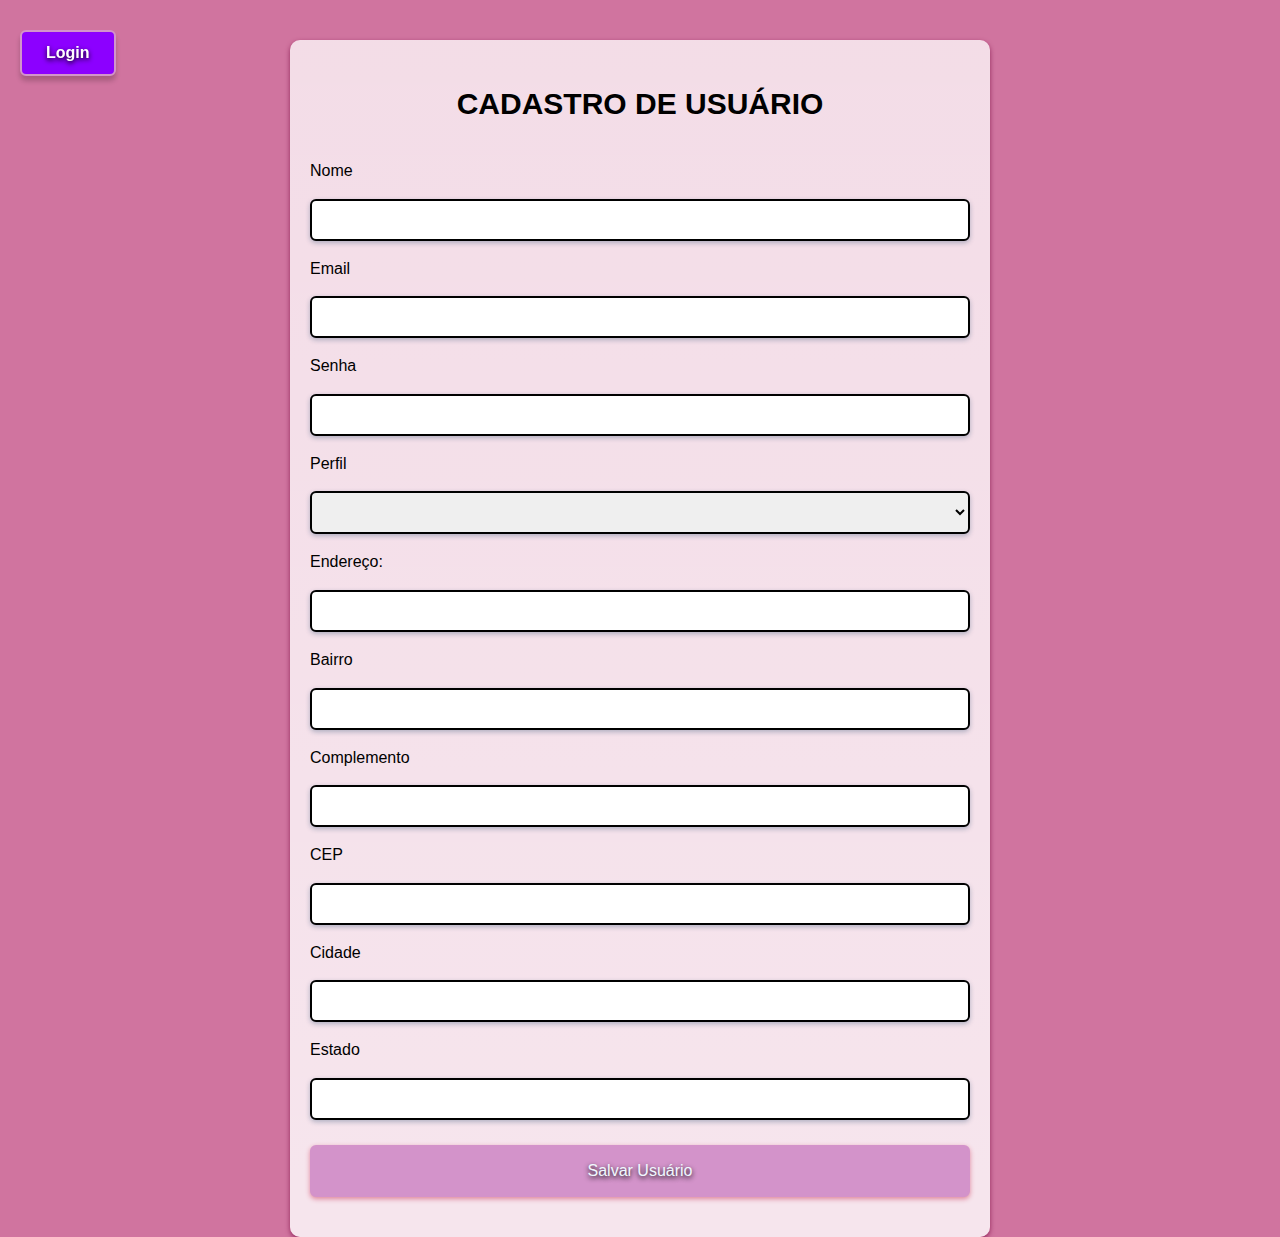
<file: CadastroLogin/CadastroUsuario HTML/index.html>
<!DOCTYPE html>
<html lang="en">
<head>
    <meta charset="UTF-8">
    <meta name="viewport" content="width=device-width, initial-scale=1.0">
    <title>Cadastro de Usuário</title>
    <link rel="stylesheet" href="CSS/main.css">
</head>
<body>  
   

    <a href="login.html">
        <button class="btn-pagina">Login</button>
     </a>

<div class="container">
     <h1>Cadastro de Usuário</h1>
     
    <form id="calcForm">
        Nome
        <input type="text" id="nome" name="nome" placeholder=" " required/>
        Email
        <input type="email" id="mail" name="mail" placeholder=" " required/>
        Senha
        <input type="password" id="senha" name="senha" placeholder=" " required/>
        Perfil
        <select id="perfil" name="perfil" required>
            <option value="" disabled selected> </option>
            <option value="USER">USER</option>
                <option value="ADMIN">ADMIN</option>
        </select>    
        Endereço:
         <input type="text" id="rua" name="rua" placeholder=" " required/>
        Bairro
         <input type="text" id="bairro" name="bairro" placeholder=" " required/>
        Complemento
         <input type="text" id="complemento" name="complemento" placeholder=" " required/>
        CEP
         <input type="text" id="cep" name="cep" placeholder=" " required/>
        Cidade
         <input type="text" id="cidade" name="cidade" placeholder=" " required/>
        Estado
         <input type="text" id="estado" name="estado" placeholder=" " required/>

         
         <button type="submit">Salvar Usuário</button>
           
         
         
    </div>
    
    <script src="Js/scripty.js"></script>

</body>
</html>
</file>
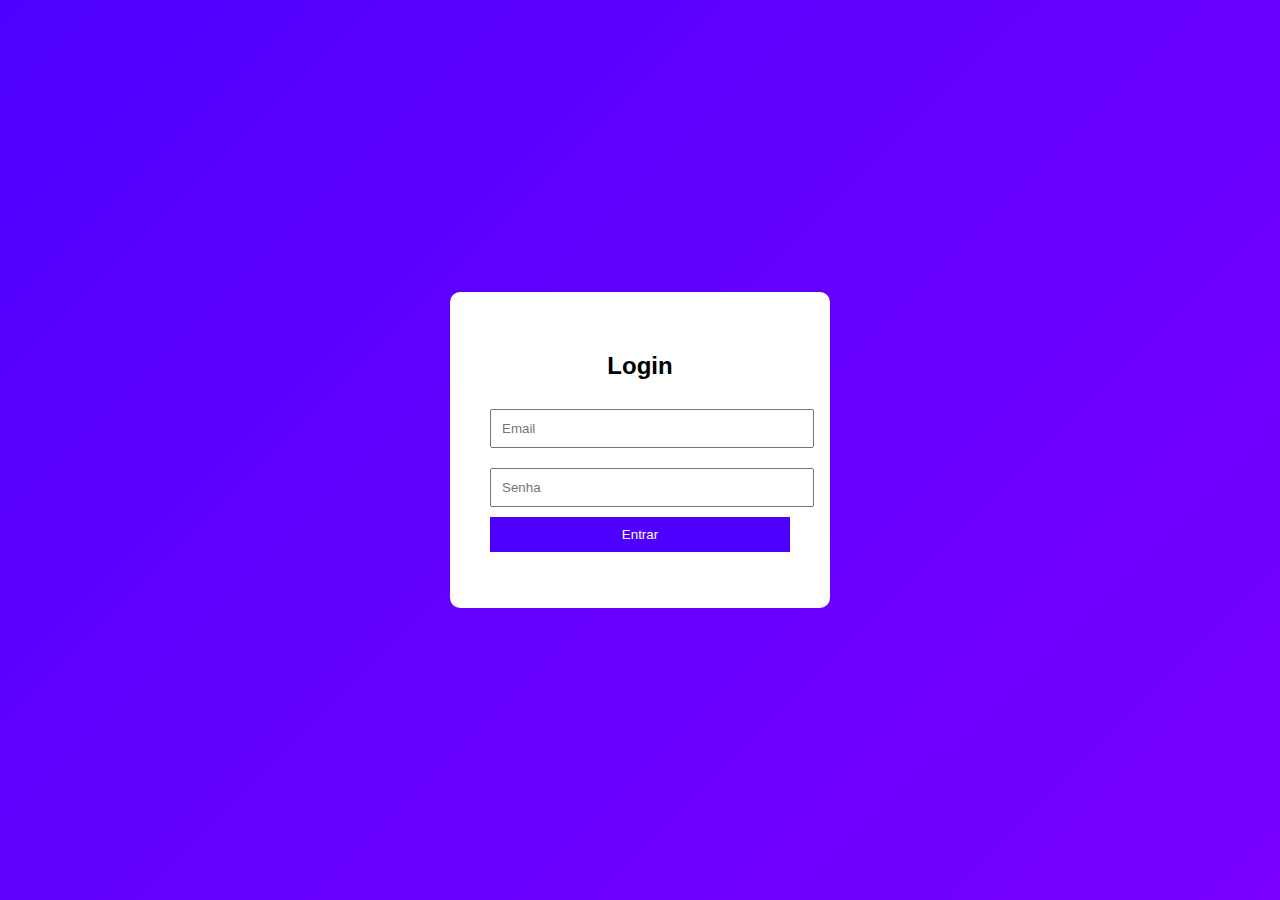
<file: tela de login/frontend/index.html>
<!DOCTYPE html>
<html>
<head>
    <meta charset="UTF-8">
    <title>Login</title>
    <link rel="stylesheet" href="style.css">
</head>
<body>

<div class="container">
    <div class="login-box">
        <h2>Login</h2>

        <input type="email" id="email" placeholder="Email">
        <input type="password" id="senha" placeholder="Senha">

        <button onclick="fazerLogin()">Entrar</button>

        <p id="mensagem"></p>
    </div>
</div>

<script src="script.js"></script>
</body>
</html>
</file>
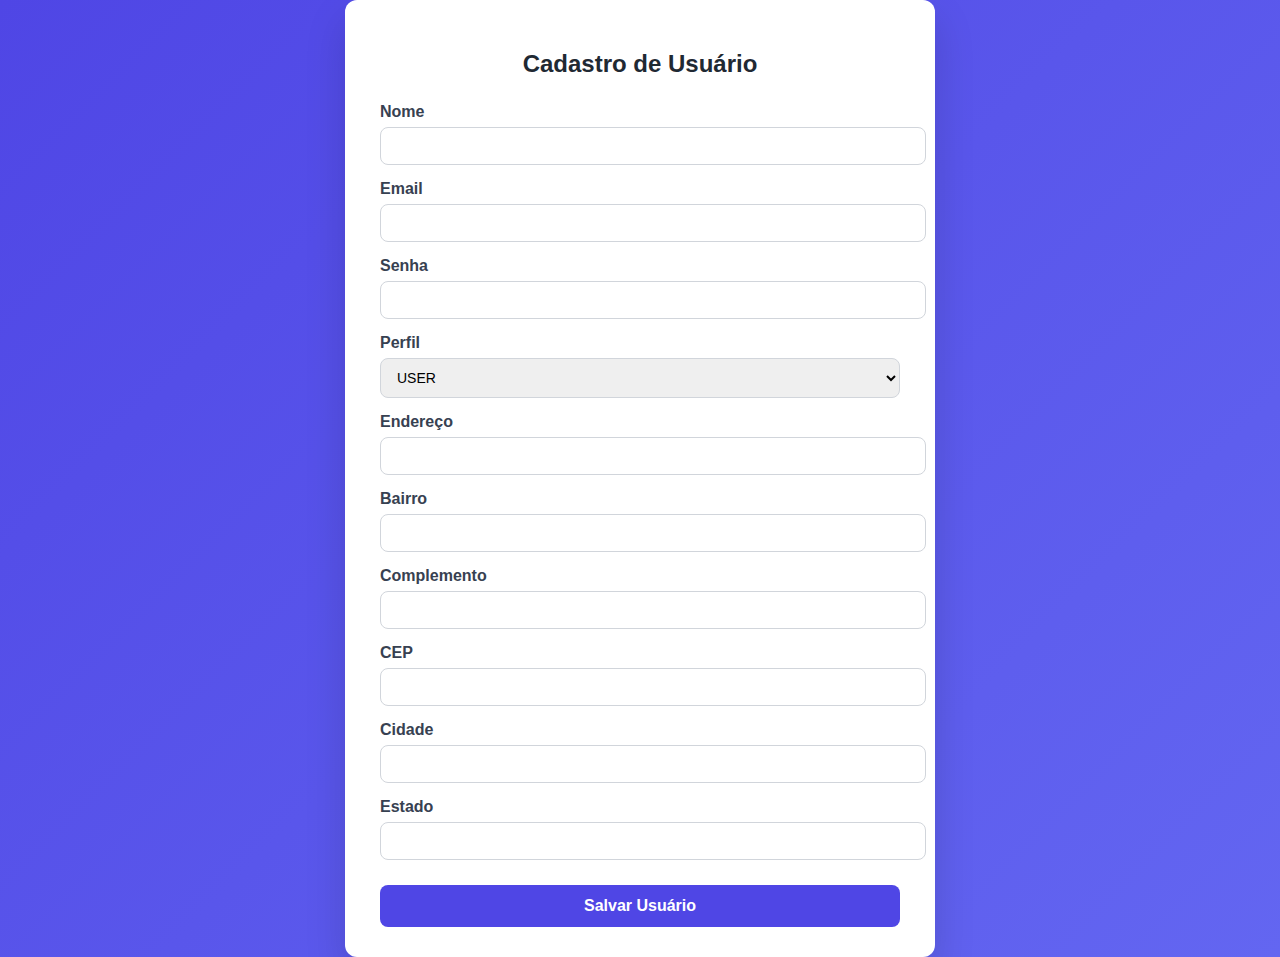
<file: CadastroUsuarios/frontend/usuarios/index.html>
<!DOCTYPE html>
<html lang="pt-BR">
<head>
    <meta charset="UTF-8" />
    <title>Cadastro de Usuário</title>
    <link rel="stylesheet" href="style.css">
    <meta name="viewport" content="width=device-width, initial-scale=1" />
</head>
<body>

<div class="container">
    <h2>Cadastro de Usuário</h2>

    <form id="usuarioForm">
        <div class="form-group">
            <label>Nome</label>
            <input type="text" id="nome" required />
        </div>

        <div class="form-group">
            <label>Email</label>
            <input type="email" id="email" required />
        </div>

        <div class="form-group">
            <label>Senha</label>
            <input type="password" id="senha" required />
        </div>

        <div class="form-group">
            <label>Perfil</label>
            <select id="perfil">
                <option value="USER">USER</option>
                <option value="ADMIN">ADMIN</option>
            </select>
        </div>

        <div class="form-group">
            <label>Endereço</label>
            <input type="text" id="endereco" />
        </div>

        <div class="form-group">
            <label>Bairro</label>
            <input type="text" id="bairro" />
        </div>

        <div class="form-group">
            <label>Complemento</label>
            <input type="text" id="complemento" />
        </div>

        <div class="form-group">
            <label>CEP</label>
            <input type="text" id="cep" />
        </div>

        <div class="form-group">
            <label>Cidade</label>
            <input type="text" id="cidade" />
        </div>

        <div class="form-group">
            <label>Estado</label>
            <input type="text" id="estado" />
        </div>

        <button type="submit">Salvar Usuário</button>
    </form>
</div>

<script src="script.js"></script>
</body>
</html>
</file>
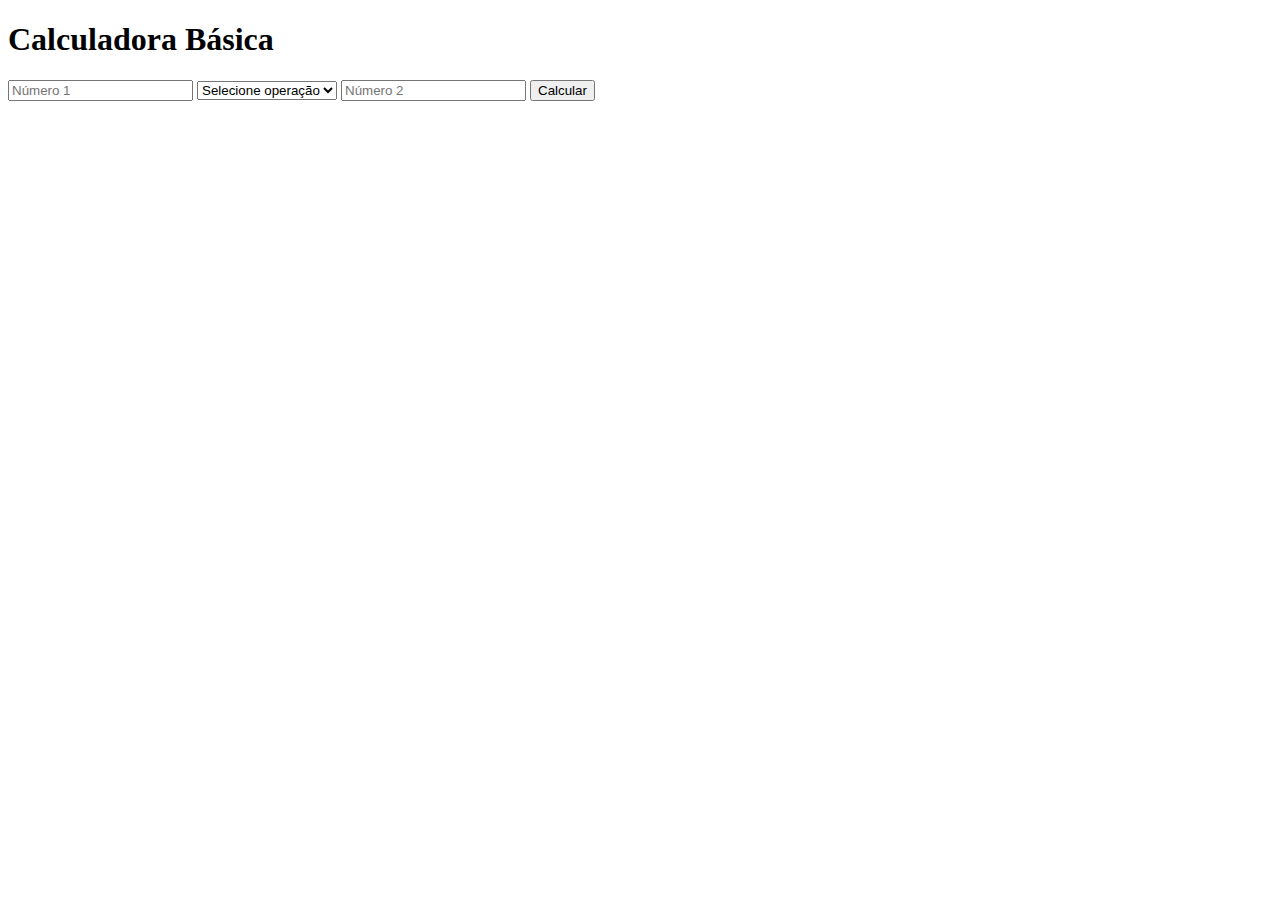
<file: calculadora.html>
<!DOCTYPE html>
<html lang="pt-br">
<head>
    <meta charset="UTF-8">
    <meta name="viewport" content="width=device-width, initial-scale=1.0">
    <title>Calculadora Básica</title>
</head>
<body>
        <h1>Calculadora Básica</h1>

        <form id="calcForm">
            <input type="numer" id="num1" name="num1" placeholder="Número 1" required/>
            <select id="operacao" name="operacao" required> 
            <option value="" disabled selected>Selecione operação</option>
            <option values="somar">Somar</option>
            <option values="subtrair">Subtrair</option>
            <option values="multiplicar">Multiplicar</option>
            <option values="dividir">Dividir</option>
            </select>
           <input type="numer" id="num2" name="num2" placeholder="Número 2" required/>
           <button type="submit">Calcular</button>
        </form> 
    <div id="erro"></div>
    <div id="resultado"></div>
</body>
</html>
</file>
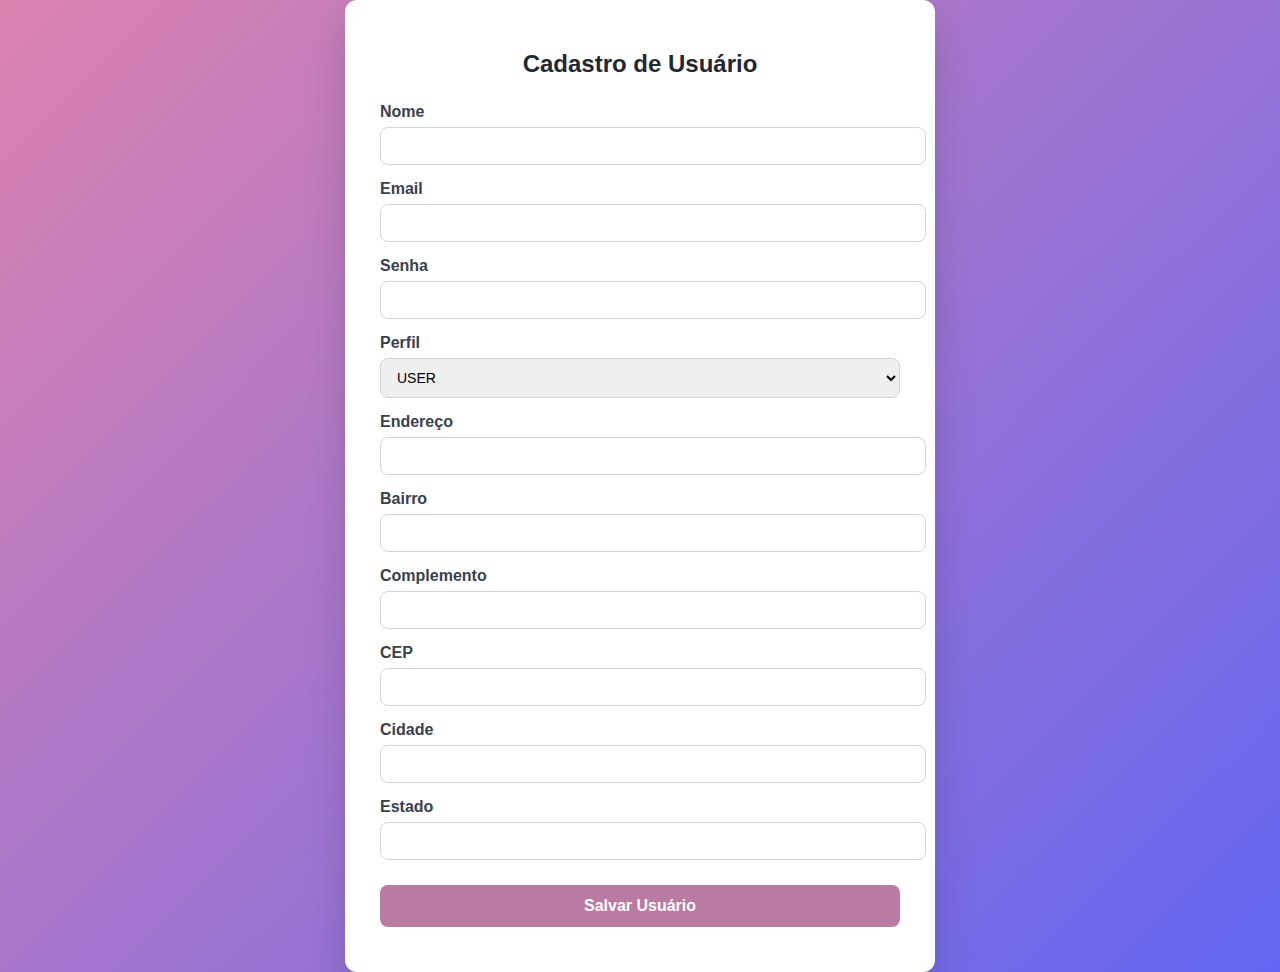
<file: CadastroUsuario HTML/cadastro.html>
<!DOCTYPE html>
<html lang="pt-BR">
<head>
    <meta charset="UTF-8">
    <title>Cadastro de Usuário</title>
    <meta name="viewport" content="width=device-width, initial-scale=1.0">

    <style>
        body {
            font-family: 'Segoe UI', Tahoma, sans-serif;
            background: linear-gradient(135deg, #db82af, #6366f1);
            min-height: 100vh;
            margin: 0;
            display: flex;
            align-items: center;
            justify-content: center;
        }

        .container {
            background: #fff;
            padding: 30px 35px;
            border-radius: 12px;
            width: 100%;
            max-width: 520px;
            box-shadow: 0 20px 40px rgba(0,0,0,0.15);
        }

        h2 {
            text-align: center;
            margin-bottom: 25px;
            color: #1f2933;
        }

        .form-group {
            margin-bottom: 15px;
        }

        label {
            display: block;
            font-weight: 600;
            margin-bottom: 6px;
            color: #374151;
        }

        input, select {
            width: 100%;
            padding: 10px 12px;
            border-radius: 8px;
            border: 1px solid #d1d5db;
            font-size: 14px;
        }

        input:focus, select:focus {
            outline: none;
            border-color: #d398c1;
            box-shadow: 0 0 0 2px rgb(207, 161, 188);
        }

        button {
            width: 100%;
            padding: 12px;
            background: #b97ba1;
            border: none;
            border-radius: 8px;
            color: white;
            font-size: 16px;
            font-weight: 600;
            cursor: pointer;
            margin-top: 10px;
        }

        button:hover {
            background: #dda0d3;
        }

        .mensagem {
            margin-top: 15px;
            text-align: center;
            font-weight: 600;
        }

        .sucesso { color: #16a34a; }
        .erro { color: #dc2626; }
    </style>
</head>
<body>

<div class="container">
    <h2 id="titulo">Cadastro de Usuário</h2>

    <form id="usuarioForm">
        <input type="hidden" id="id">

        <div class="form-group">
            <label>Nome</label>
            <input type="text" id="nome" required>
        </div>

        <div class="form-group">
            <label>Email</label>
            <input type="email" id="email" required>
        </div>

        <div class="form-group" id="grupoSenha">
            <label>Senha</label>
            <input type="password" id="senha">
        </div>

        <div class="form-group">
            <label>Perfil</label>
            <select id="perfil">
                <option value="USER">USER</option>
                <option value="ADMIN">ADMIN</option>
            </select>
        </div>

        <div class="form-group">
            <label>Endereço</label>
            <input type="text" id="endereco">
        </div>

        <div class="form-group">
            <label>Bairro</label>
            <input type="text" id="bairro">
        </div>

        <div class="form-group">
            <label>Complemento</label>
            <input type="text" id="complemento">
        </div>

        <div class="form-group">
            <label>CEP</label>
            <input type="text" id="cep">
        </div>

        <div class="form-group">
            <label>Cidade</label>
            <input type="text" id="cidade">
        </div>

        <div class="form-group">
            <label>Estado</label>
            <input type="text" id="estado">
        </div>

        <button type="submit" id="btnSalvar">Salvar Usuário</button>
    </form>

    <div id="mensagem" class="mensagem"></div>
</div>

<script>
const params = new URLSearchParams(window.location.search);
const idUsuario = params.get('id');

const form = document.getElementById('usuarioForm');
const btnSalvar = document.getElementById('btnSalvar');
const titulo = document.getElementById('titulo');
const mensagem = document.getElementById('mensagem');
const grupoSenha = document.getElementById('grupoSenha');

if (idUsuario) {
    titulo.innerText = 'Editar Usuário';
    btnSalvar.innerText = 'Atualizar Usuário';
    //grupoSenha.style.display = 'none';
    carregarUsuario(idUsuario);
} else {
    senha.required = true;
}

function carregarUsuario(id) {
    fetch(`http://localhost:8080/usuarios/${id}`)
        .then(res => {
            if (!res.ok) throw new Error();
            return res.json();
        })
        .then(u => {
            document.getElementById('id').value = u.id;
            nome.value = u.nome;
            email.value = u.email;
            perfil.value = u.perfil;
            endereco.value = u.endereco || '';
            bairro.value = u.bairro || '';
            complemento.value = u.complemento || '';
            cep.value = u.cep || '';
            cidade.value = u.cidade || '';
            estado.value = u.estado || '';
        })
        .catch(() => {
            mensagem.innerHTML =
                '<span class="erro">Erro ao carregar usuário para edição.</span>';
        });
}

form.addEventListener('submit', function (e) {
    e.preventDefault();

    const usuario = {
        id: idUsuario ? Number(idUsuario) : undefined,
        nome: nome.value,
        email: email.value,
        perfil: perfil.value,
        endereco: endereco.value,
        bairro: bairro.value,
        complemento: complemento.value,
        cep: cep.value,
        cidade: cidade.value,
        estado: estado.value
    };

    // só envia senha se estiver cadastrando
    //if (!idUsuario) {
        usuario.senha = senha.value;
    //}

    //Operador Ternário
    //const url = condicao ? valorSeVerdadeiro : valorSeFalso; 
    const url = idUsuario
        ? `http://localhost:8080/usuarios/${idUsuario}`
        : 'http://localhost:8080/usuarios';

    const method = idUsuario ? 'PUT' : 'POST';

    fetch(url, {
        method,
        headers: {
            'Content-Type': 'application/json'
        },
        body: JSON.stringify(usuario)
    })
    .then(res => {
        if (!res.ok) throw new Error();
        if (idUsuario) {
            window.location.href = 'usuarios.html';
        } else {
            window.location.href = 'usuarios.html';
        }
    })
    .catch(() => {
        mensagem.innerHTML =
            '<span class="erro">Erro ao salvar usuário.</span>';
    });
});
</script>

</body>
</html>
</file>
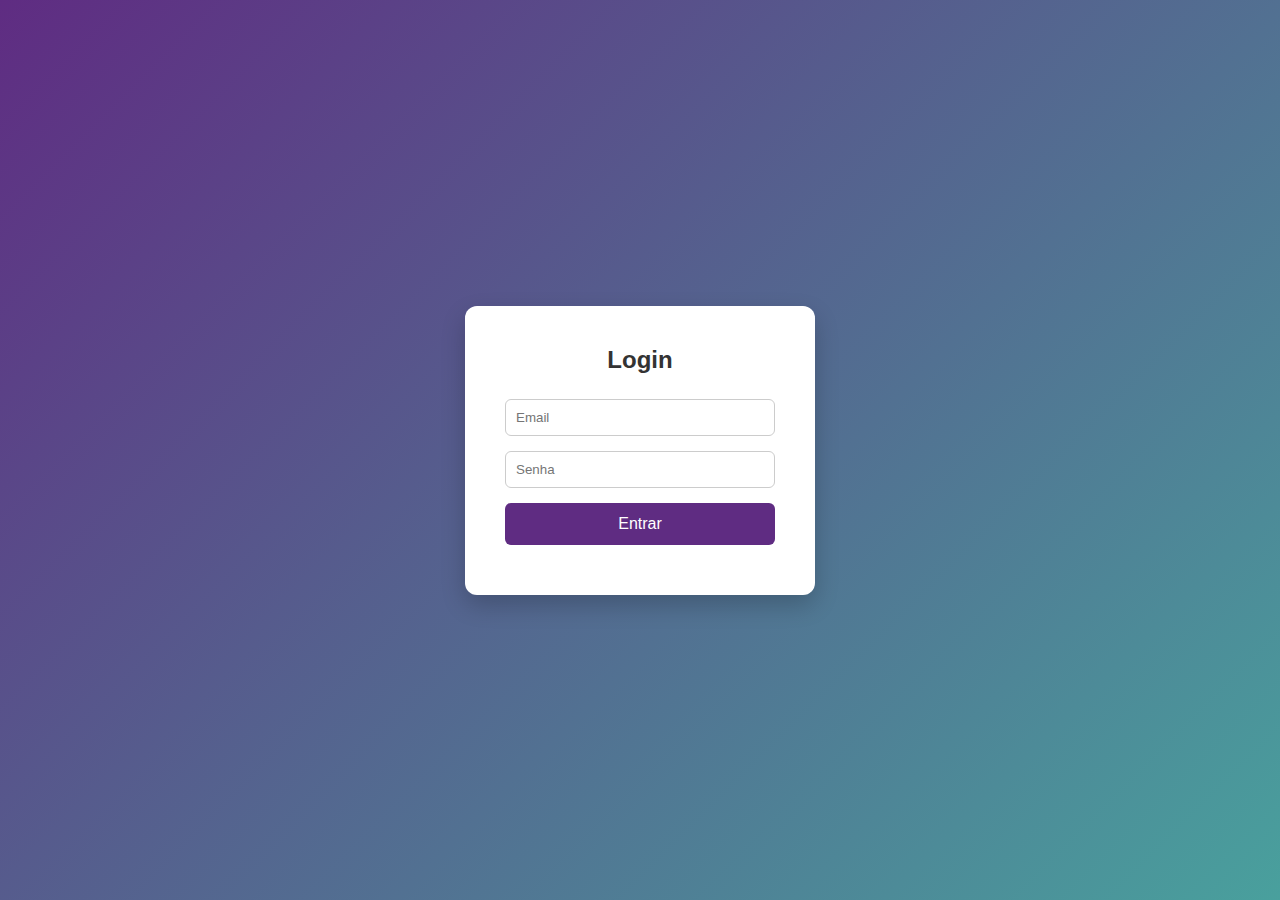
<file: CadastroUsuario HTML/login.html>
<!DOCTYPE html>
<html lang="pt-br">
<head>
<meta charset="UTF-8">
<meta name="viewport" content="width=device-width, initial-scale=1.0">
<title>Login</title>

<style>
    * {
        margin: 0;
        padding: 0;
        box-sizing: border-box;
        font-family: Arial, Helvetica, sans-serif;
    }

    body {
        height: 100vh;
        display: flex;
        justify-content: center;
        align-items: center;
        background: linear-gradient(135deg, #5f2c82, #49a09d);
    }

    .login-container {
        background: #ffffff;
        padding: 40px;
        border-radius: 12px;
        width: 350px;
        box-shadow: 0 10px 25px rgba(0, 0, 0, 0.2);
        text-align: center;
    }

    .login-container h2 {
        margin-bottom: 25px;
        color: #333;
    }

    .input-group {
        margin-bottom: 15px;
        text-align: left;
    }

    .input-group input {
        width: 100%;
        padding: 10px;
        border-radius: 6px;
        border: 1px solid #ccc;
        outline: none;
        transition: 0.3s;
    }

    .input-group input:focus {
        border-color: #5f2c82;
    }

    button {
        width: 100%;
        padding: 12px;
        border: none;
        border-radius: 6px;
        background: #5f2c82;
        color: white;
        font-size: 16px;
        cursor: pointer;
        transition: 0.3s;
    }

    button:hover {
        background: #4b2067;
    }

    .error {
        color: red;
        margin-top: 10px;
        font-size: 14px;
    }
</style>
</head>
<body>

<div class="login-container">
    <h2>Login</h2>

    <form id="loginForm">
        <div class="input-group">
            <input type="email" id="email" placeholder="Email" required>
        </div>

        <div class="input-group">
            <input type="password" id="senha" placeholder="Senha" required>
        </div>

        <button type="submit">Entrar</button>

        <div class="error" id="errorMsg"></div>
    </form>
</div>

<script>
document.getElementById("loginForm").addEventListener("submit", function(event) {
    event.preventDefault();

    const email = document.getElementById("email").value;
    const senha = document.getElementById("senha").value;
    const errorMsg = document.getElementById("errorMsg");

    errorMsg.textContent = "";

    fetch("http://localhost:8080/usuarios/login", {
        method: "POST",
        headers: {
            "Content-Type": "application/json"
        },
        body: JSON.stringify({
            email: email,
            senha: senha
        })
    })
    .then(response => {
        if (!response.ok) {
            throw new Error("Email ou senha inválidos");
        }
        return response.json();
    })
    .then(usuario => {
        // salva usuário no navegador
        localStorage.setItem("usuarioLogado", JSON.stringify(usuario));

        alert("Bem-vindo " + usuario.nome);

        // redireciona
        window.location.href = "usuarios.html";
    })
    .catch(error => {
        errorMsg.textContent = error.message;
    });
});
</script>

</body>
</html>
</file>
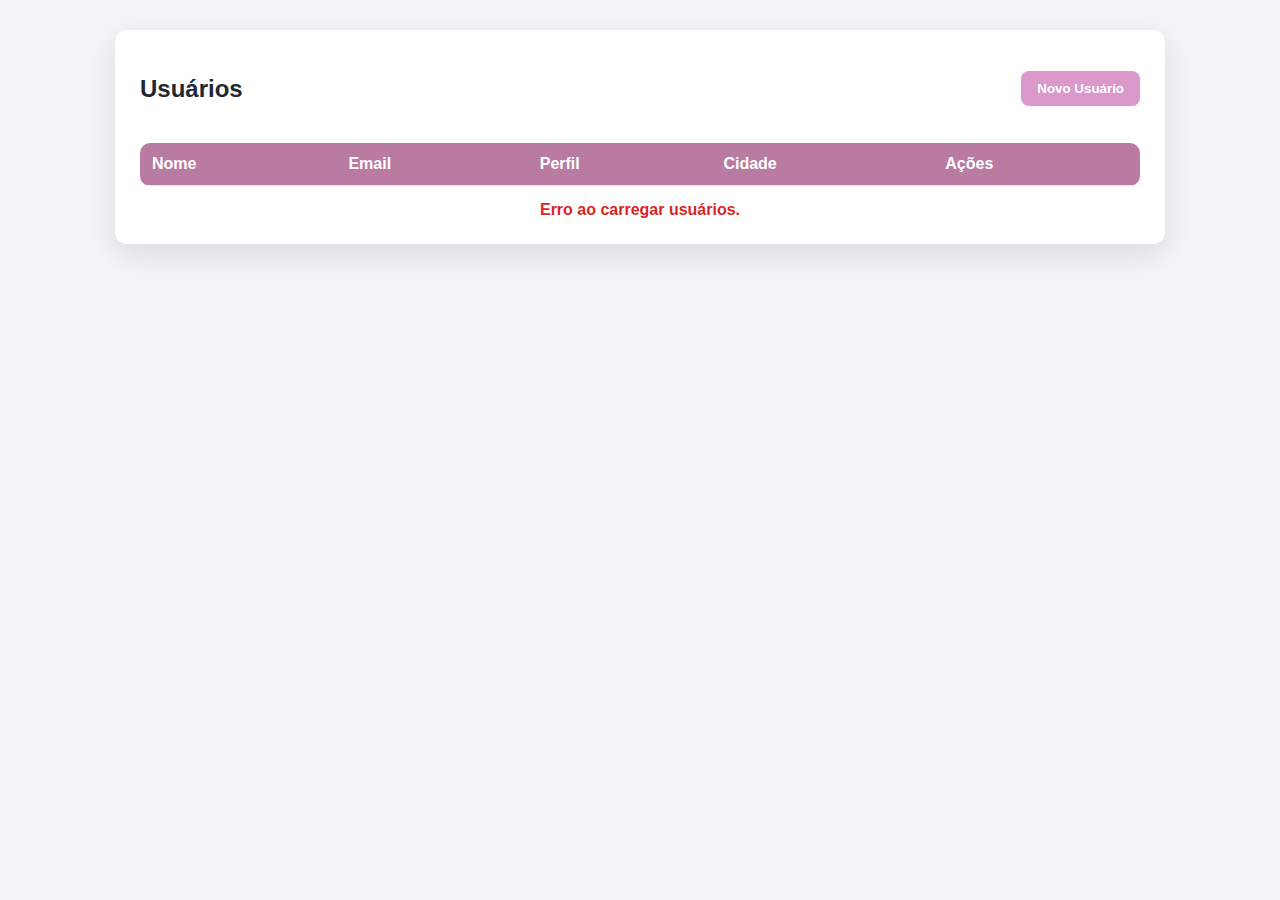
<file: CadastroUsuario HTML/usuarios.html>
<!DOCTYPE html>
<html lang="pt-BR">
<head>
    <meta charset="UTF-8">
    <title>Usuários</title>
    <meta name="viewport" content="width=device-width, initial-scale=1.0">

    <style>
        body {
            font-family: 'Segoe UI', Tahoma, sans-serif;
            background: #f3f4f6;
            margin: 0;
            padding: 30px;
        }

        .container {
            max-width: 1000px;
            margin: auto;
            background: white;
            padding: 25px;
            border-radius: 12px;
            box-shadow: 0 10px 30px rgba(0,0,0,0.1);
        }

        h2 {
            margin-bottom: 20px;
            color: #1f2933;
        }

        .topo {
            display: flex;
            justify-content: space-between;
            align-items: center;
            margin-bottom: 20px;
        }

        .novo {
            padding: 10px 16px;
            background: #da98cb;
            color: white;
            border: none;
            border-radius: 8px;
            font-weight: 600;
            cursor: pointer;
        }

        .novo:hover {
            background: #b97ba1;
        }

        table {
            width: 100%;
            border-collapse: collapse;
            border-radius: 10px;
            overflow: hidden;
        }

        th, td {
            padding: 12px;
            border-bottom: 1px solid #e5e7eb;
            text-align: left;
        }

        th {
            background: #b97ba1;
            color: white;
        }

        tr:hover {
            background: #f9fafb;
        }

        button {
            padding: 6px 10px;
            border: none;
            border-radius: 6px;
            cursor: pointer;
            font-weight: 600;
        }

        .editar {
            background: #f59e0b;
            color: white;
        }

        .deletar {
            background: #dc2626;
            color: white;
        }

        .mensagem {
            margin-top: 15px;
            font-weight: 600;
            text-align: center;
        }

        .erro { color: #dc2626; }
    </style>
</head>
<body>

<div class="container">
    <div class="topo">
        <h2>Usuários</h2>
        <button class="novo" onclick="novoUsuario()">Novo Usuário</button>
    </div>

    <table>
        <thead>
            <tr>
                <th>Nome</th>
                <th>Email</th>
                <th>Perfil</th>
                <th>Cidade</th>
                <th>Ações</th>
            </tr>
        </thead>
        <tbody id="tabelaUsuarios"></tbody>
    </table>

    <div id="mensagem" class="mensagem"></div>
</div>

<script>
const API = 'http://localhost:8080/usuarios';
const tabela = document.getElementById('tabelaUsuarios');
const mensagem = document.getElementById('mensagem');

// se usar JWT, descomenta:
// const token = localStorage.getItem('token');

function carregarUsuarios() {
    fetch(API /*,{
        headers: { 'Authorization': 'Bearer ' + token }
    }*/)
    .then(res => {
        if (!res.ok) throw new Error();
        return res.json();
    })
    .then(usuarios => {
        tabela.innerHTML = '';

        if (usuarios.length === 0) {
            tabela.innerHTML = `
                <tr>
                    <td colspan="5" style="text-align:center">Nenhum usuário cadastrado</td>
                </tr>`;
            return;
        }

        usuarios.forEach(u => {
            tabela.innerHTML += `
                <tr>
                    <td>${u.nome}</td>
                    <td>${u.email}</td>
                    <td>${u.perfil}</td>
                    <td>${u.cidade || ''}</td>
                    <td>
                        <button class="editar" onclick="editar(${u.id})">Editar</button>
                        <button class="deletar" onclick="deletar(${u.id})">Excluir</button>
                    </td>
                </tr>
            `;
        });
    })
    .catch(() => {
        mensagem.innerHTML = '<span class="erro">Erro ao carregar usuários.</span>';
    });
}

function novoUsuario() {
    window.location.href = 'cadastro.html';
}

function editar(id) {
    window.location.href = `cadastro.html?id=${id}`;
}

function deletar(id) {
    if (!confirm('Deseja realmente excluir este usuário?')) return;

    fetch(`${API}/${id}`, {
        method: 'DELETE'/*,
        headers: { 'Authorization': 'Bearer ' + token }*/
    })
    .then(res => {
        if (!res.ok) throw new Error();
        carregarUsuarios();
    })
    .catch(() => {
        mensagem.innerHTML = '<span class="erro">Erro ao excluir usuário.</span>';
    });
}

carregarUsuarios();
</script>

</body>
</html>
</file>
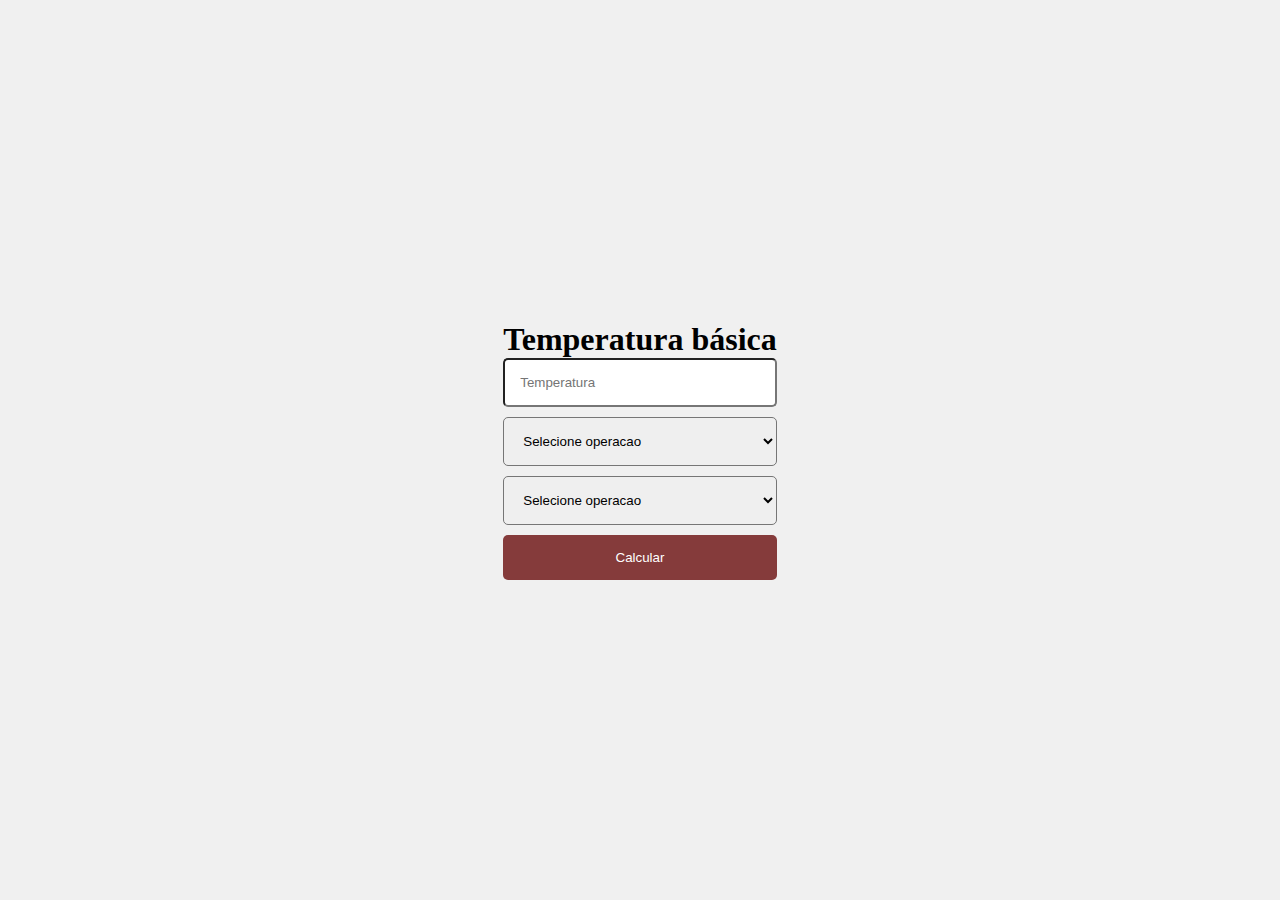
<file: Conversor Temperatura/temperatura.html>
<!DOCTYPE html>
<html lang="en">
<head>
    <link href="style.css" rel="stylesheet">
    <meta charset="UTF-8">
    <meta name="viewport" content="width=device-width, initial-scale=1.0">
    <title>Calculadora Básica</title>
    <link rel="stylesheet" href="style.css">
</head>
<body>
    <main>
    <h1>Temperatura básica</h1>

    <div class="Temperatura">

    <form id="calcForm">
       <div class="temperatura">
        <input type="temperatura" id="num1" name="num1" placeholder="Temperatura" required/>
        </div>
       <div class="botao">
        <select id="inicio" name="inicio" required>
            <option value="" disabled selected>Selecione operacao</option>
            <option value="Celsius">Celsius (ºC)</option>
            <option value="Kelvin">Kelvin (K)</option>
            <option value="Fahrenheit">Fahrenheit (ºF)</option>
        </select>
         </div>
       <div class="botao">
        <select id="fim" name="operacao" required>
            <option value="" disabled selected>Selecione operacao</option>
            <option value="Celsius1">Celsius (ºC)</option>
            <option value="Kelvin1">Kelvin (K)</option>
            <option value="Fahrenheit1">Fahrenheit (ºF)</option>
        </select>
        
        
        <script src ="script.js"></script>
        <button type="submit">Calcular</button>
    </form>
    <div id="erro"></div>
    <div id="resultado"></div>
    </div>

</body>
</html>
</file>
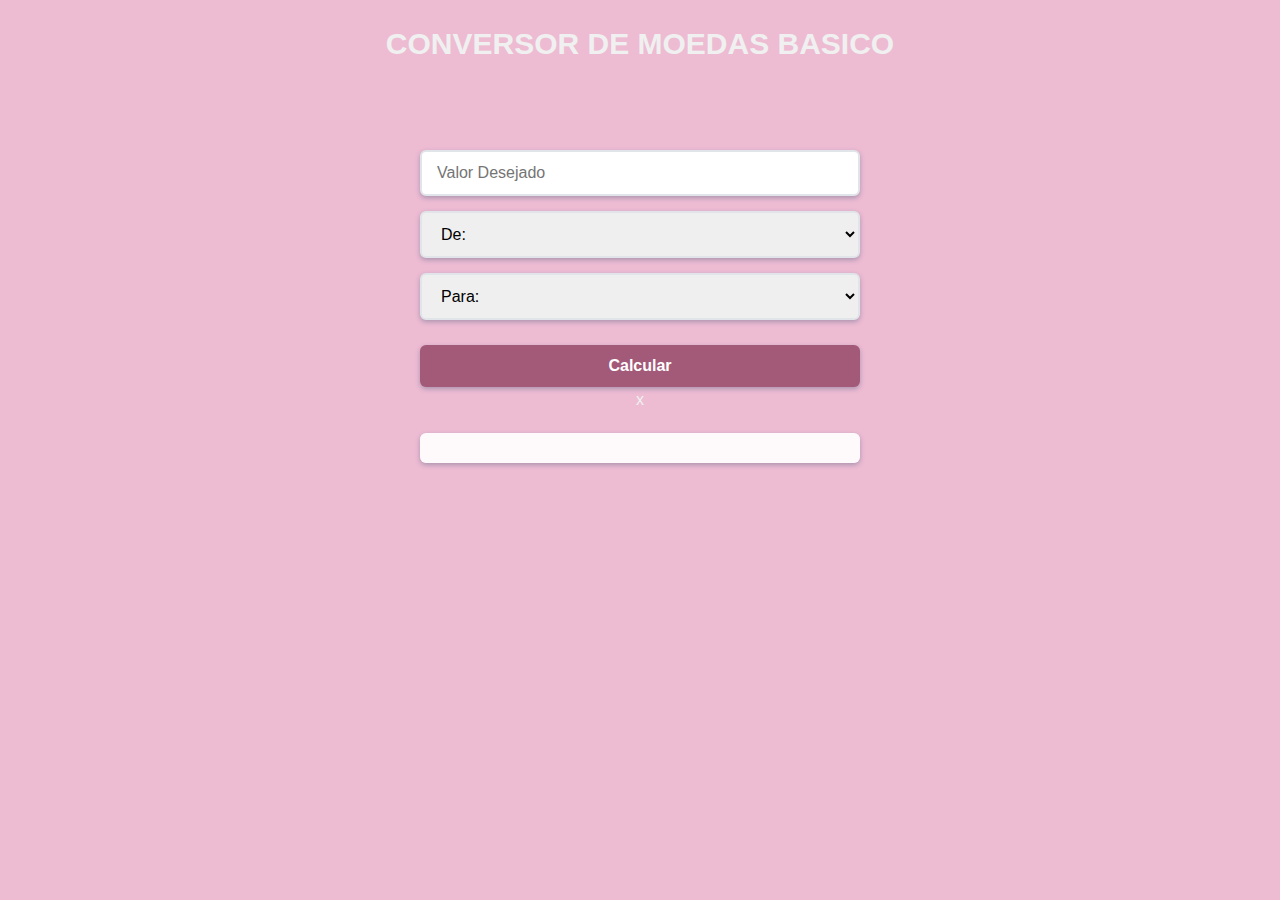
<file: Converter moeda/moeda.html>
<!DOCTYPE html>
<html lang="en">
<head>
    <meta charset="UTF-8">
    <meta name="viewport" content="width=device-width, initial-scale=1.0">
    <title>Conversor de Moedas Basico</title>
    <link rel="stylesheet" href="style.css">
</head>
<body>
    <h1>Conversor De Moedas Basico</h1>
    <div class="container">
        <form id="calcForm">
            <input type="number" id="num1" name="num1" placeholder="Valor Desejado" required>
            <select id="conversao" name="conversao" required>
                <option value="" disabled selected>De: </option>
                <option value="real">Real R$</option>
                <option value="dolar">Dólar US$</option>
                <option value="euro">Euro €</option>
            </select>
            <select id="convertor" name="convertor" required>
                <option value="" disabled selected>Para: </option>
                <option value="real1">Real R$</option>
                <option value="dolar1">Dólar US$</option>
                <option value="euro1">Euro €</option>
            </select>
            <button type="submit">Calcular</button>
        </form>
        <div id="erro">x</div>
        <div id="resultado"></div>
    </div>
    <script src="script.js"></script>
</body>
</html>
</file>
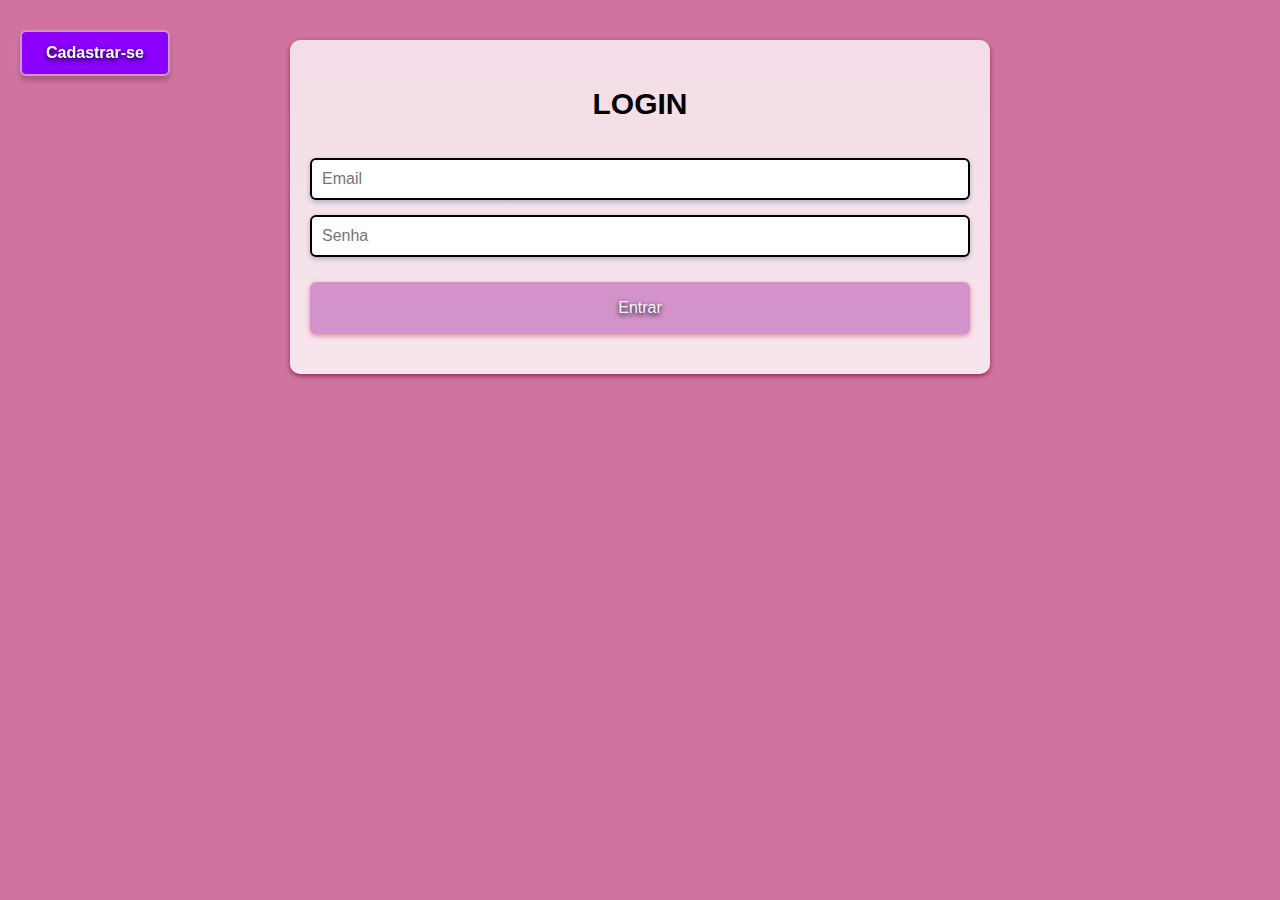
<file: CadastroLogin/CadastroUsuario HTML/login.html>
<!DOCTYPE html>
<html lang="en">
<head>
    <meta charset="UTF-8">
    <meta name="viewport" content="width=device-width, initial-scale=1.0">
    <title>Login</title>
    <link rel="stylesheet" href="CSS/main.css">

</head>
<body>
     <a href="index.html">
            <button class="btn-pagina">Cadastrar-se</button>
        </a>

<div class="container">
     <h1>Login</h1>
     
    <form id="calcForm">
        <input type="email" id="mail" name="mail" placeholder="Email" required/>
        <input type="password" id="senha" name="senha" placeholder="Senha" required/>
            <button type="submit">Entrar</button>
      
    </div>
     <script src="Js/login.js"></script>
</body>
</html>
</file>
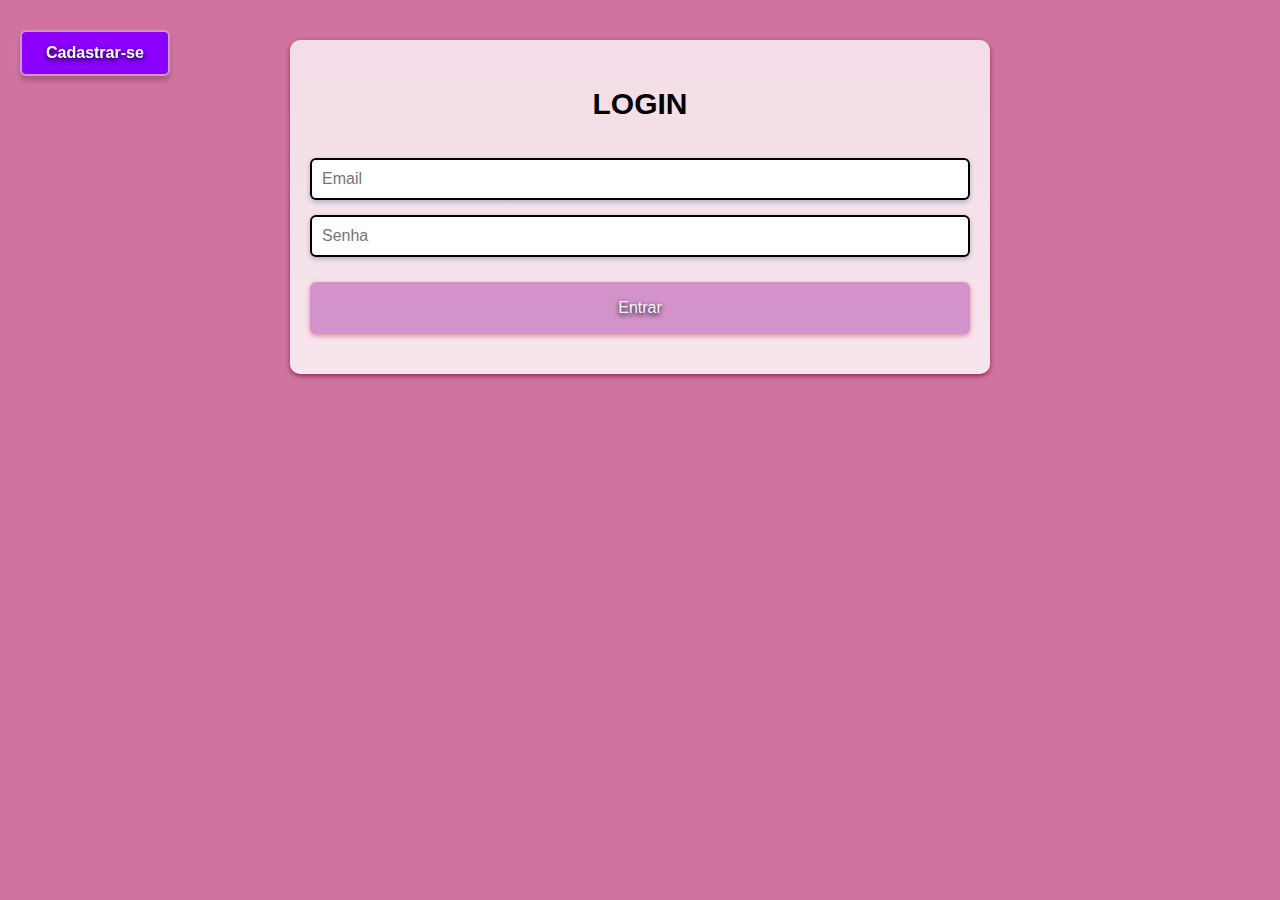
<file: CadastroLogin/CadastroUsuario HTML/usuario.html>
<!DOCTYPE html>
<html lang="en">
<head>
    <meta charset="UTF-8">
    <meta name="viewport" content="width=device-width, initial-scale=1.0">
    <title>Lista de Usuários</title>
    <link rel="stylesheet" href="CSS/main.css">
</head>
<body>
    <div style="display: flex; justify-content: space-between; align-items: center; width: 90%; margin-bottom: 20px;">
        <div id="usuario-logado" style="color: white; font-weight: bold;"></div>
        <button onclick="logout()" style="background-color: #f44336; padding: 8px 16px; font-size: 14px;">Sair</button>
    </div>

    <div class="cabecalho-lista">
        <h2>Usuários</h2>
        <a href="index.html" class="btn-voltar-cadastro">+ Novo Cadastro</a>
    </div>
    
    <div class="container-lista">
        <table id="tabela-usuarios">
            <thead>
                <tr>
                    <th>Nome</th>
                    <th>Email</th>
                    <th>Perfil</th>
                    <th>Cidade</th>
                    <th>Ações</th>
                </tr>
            </thead>
            <tbody></tbody>
        </table>
    </div>

    <script src="Js/login.js"></script>
    <script src="Js/lista.js"></script>
    <script>
        document.addEventListener('DOMContentLoaded', function() {
            verificarLogin();
            exibirUsuarioLogado();
        });
    </script>
</body>
</html>
</file>
<file: CadastroLogin/CadastroUsuario HTML/CSS/main.css>
* {
  margin: 0;
  padding: 0;
  box-sizing: border-box;
}

body {
  font-family: -apple-system, BlinkMacSystemFont, 'Segoe UI', Roboto, Oxygen, Ubuntu, sans-serif;
  line-height: 1.6;
  background: #c75b8ed8;
  color: #f0f0f0;
  min-height: 100vh; 
  display: flex;
  flex-direction: column;
  align-items: center; 
  justify-content: flex-start; 
  padding-top: 40px; 
}

.container {
  max-width: 700px;
  width: 90%;
  margin: 0 auto;
  padding: 40px 20px;
  background: linear-gradient(rgba(255, 255, 255, 0.753), #ffffffd0);
  border-radius: 10px;
  box-shadow: 0 2px 5px rgb(145, 40, 92);;
  color: black;
}

h1 {
  text-align: center;
  margin: 0 0 30px 0; 
  padding-top: 0;
  text-transform: uppercase;
  font-size: 30px;
}

#calcForm {
  display: flex;
  flex-direction: column;
  gap: 15px;
}

input, select {
  padding: 10px 10px;
  border: 2px solid #000000;
  border-radius: 6px;
  font-size: 16px;
  transition: all 0.3s ease;
  box-shadow: 0 2px 5px rgba(15, 55, 95, 0.3);
  width: 100%;
}

button {
  padding: 15px; 
  background-color: #d393ca;
  border: 2px solid #d393ca;
  border-radius: 6px;
  color: aliceblue;
  box-shadow: 0 2px 5px #df859c;
  text-shadow: 0 2px 5px black;
  font-size: 16px;
  cursor: pointer;
  margin-top: 10px;
}

button:hover {
  background-color: #f08b98;
  border: 2px solid #f08b98;
  text-shadow: 0 2px 5px black;
}

table{
    width: 100%;
    margin-top: 20px;
    border-collapse: collapse;
}
th, td{
    padding: 12px;
    border: 1px solid white;
    text-align: center;
}

td:last-child {
    display: flex;
    gap: 10px; 
    align-items: center;
}

td .acoes {
    display: flex;
    gap: 10px;
    align-items: center;
}

.btn-pagina{
  position: fixed;
    top: 20px;    
    left: 20px;   
    background-color: #8c00ff;
    color: white;
    padding: 12px 24px;
    text-decoration: none;
    border-radius: 6px;
    font-weight: bold;
    box-shadow: 0 5px 5px rgba(0,0,0,0.2);
    transition: all 0.3s ease;
    z-index: 1000;

}

.container-lista {
    max-width: 1200px;
    width: 100%;
    margin: 0 auto;
    padding: 30px 25px;
    background: white;
    border-radius: 12px;
    box-shadow: 0 4px 15px rgb(145, 40, 92);;
    color: black;
    overflow-x: auto;
}
.container-lista table {
  width: 100%;
  border-collapse: collapse;
  margin-top: 10px;
  background: white;
  border-radius: 8px;
  overflow: hidden;
}

.container-lista th {
  background-color: #d393ca;
  color: white;
  font-weight: 600;
  padding: 15px 12px;
  text-align: left;
  font-size: 15px;
  white-space: nowrap;
}

.container-lista td {
  padding: 14px 12px;
  border-bottom: 1px solid #e0e0e0;
  text-align: left;
  vertical-align: middle;
  background-color: white;
}

.container-lista td:last-child {
  display: flex;
  gap: 8px;
  align-items: center;
  flex-wrap: wrap;
}

.container-lista tbody tr:hover {
  background-color: #f5f0ff;
}

.container-lista tbody tr:hover td {
  background-color: #f5f0ff;
}

.cabecalho-lista {
    display: flex;
    justify-content: space-between; 
    align-items: center;
    margin-bottom: 30px;
    padding-bottom: 15px;
    width: 50%; 
}

.cabecalho-lista h1 {
    margin: 0;
    color: #333;
    font-size: 28px;
    text-transform: uppercase;
}

.btn-voltar-cadastro {
    background-color: #f18ed0;
    color: white;
    padding: 12px 24px;
    text-decoration: none;
    border-radius: 6px;
    font-weight: 600;
    margin-left: auto; 
    white-space: nowrap; 
    box-shadow: 0 2px 9px rgb(145, 40, 92);
}

.btn-voltar-cadastro:hover {
    background-color: #f08b98;
    box-shadow: 0 4px 10px rgba(63, 1, 99, 0.4);
}


.btn-editar {
  background-color: #dbcd01;
  color: white;
  border: none;
  padding: 8px 16px;
  border-radius: 5px;
  cursor: pointer;
  font-size: 14px;
  font-weight: 500;
  transition: all 0.3s ease;
  box-shadow: 0 2px 4px rgba(0,0,0,0.1);
  display: inline-flex;
  align-items: center;
  gap: 5px;
}

.btn-editar:hover {
  background-color: #a79c04;
    box-shadow: 0 4px 8px rgba(0,0,0,0.15);
}

.btn-excluir {
  background-color: #f44336;
  color: white;
  border: none;
  padding: 8px 16px;
  border-radius: 5px;
  cursor: pointer;
  font-size: 14px;
  font-weight: 500;
  transition: all 0.3s ease;
  box-shadow: 0 2px 4px rgba(0,0,0,0.1);
  display: inline-flex;
  align-items: center;
  gap: 5px;
}

.btn-excluir:hover {
  background-color: #d32f2f;
  box-shadow: 0 4px 8px rgba(0,0,0,0.15);
}
</file>
<file: tela de login/frontend/style.css>
body {
    margin: 0;
    height: 100vh;
    display: flex;
    justify-content: center;
    align-items: center;
    background: linear-gradient(135deg, #4e00ff, #7a00ff);
    font-family: Arial;
}

.login-box {
    background: white;
    padding: 40px;
    border-radius: 10px;
    width: 300px;
    text-align: center;
}

input {
    width: 100%;
    margin: 10px 0;
    padding: 10px;
}

button {
    width: 100%;
    padding: 10px;
    background: #4e00ff;
    color: white;
    border: none;
    cursor: pointer;
}
</file>
<file: CadastroUsuarios/frontend/usuarios/style.css>
body {
    font-family: 'Segoe UI', Tahoma, sans-serif;
    background: linear-gradient(135deg, #4f46e5, #6366f1);
    min-height: 100vh;
    margin: 0;
    display: flex;
    align-items: center;
    justify-content: center;
}
.container {
    background: #fff;
    padding: 30px 35px;
    border-radius: 12px;
    width: 100%;
    max-width: 520px;
    box-shadow: 0 20px 40px rgba(0,0,0,0.15);
}
h2 {
    text-align: center;
    margin-bottom: 25px;
    color: #1f2933;
}
.form-group {
    margin-bottom: 15px;
}
label {
    display: block;
    font-weight: 600;
    margin-bottom: 6px;
    color: #374151;
}
input, select {
    width: 100%;
    padding: 10px 12px;
    border-radius: 8px;
    border: 1px solid #d1d5db;
    font-size: 14px;
}
input:focus, select:focus {
    outline: none;
    border-color: #6366f1;
    box-shadow: 0 0 0 2px rgba(99,102,241,0.2);
}
button {
    width: 100%;
    padding: 12px;
    background: #4f46e5;
    border: none;
    border-radius: 8px;
    color: white;
    font-size: 16px;
    font-weight: 600;
    cursor: pointer;
    margin-top: 10px;
}
button:hover {
    background: #4338ca;
}
.mensagem {
    margin-top: 15px;
    text-align: center;
    font-weight: 600;
}
.sucesso { color: #16a34a; }
.erro { color: #dc2626; }
</file>
<file: Conversor Temperatura/style.css>
*{
    margin: 0;
    padding: 0;
    box-sizing: border-box;
}

body {
    display: flex;
    justify-content: center;
    align-items: center;
    height: 100vh; 
    background-color: #f0f0f0; 
}

.caixa {
    padding: 30px 40px;
    width: 420px;
    background-color: white;
    border-radius: 5px;
    border: 4px solid rgb(150, 103, 103);
    box-shadow: rgb(224, 210, 210) 0px 2px 4px, rgb(243, 166, 166) 0px 7px 13px -3px, rgba(243, 166, 166) 0px -3px 0px inset;
    
}

.caixa h1 {
    text-align: center;
    margin-bottom: 5px;
    color: rgb(255, 255, 255);
}

input,
select {
    width: 100%;
    border-radius: 5px;
    margin-bottom: 10px;
    padding: 15px;
}

button {
    width: 100%;
    border-radius: 5px;
    padding: 15px;
    background-color: #853b3b; 
    color: white;
    border: #853b3b;
    cursor: pointer;
}

button:hover {
    background-color: rgb(187, 114, 114);
    transition: 0.6s;
    scale: 120%;
    
}

input:focus{
    scale: 105%;
    background-color: rgb(245, 161, 161);
    transition: 0.6s;

}
</file>
<file: Converter moeda/style.css>
*{
  margin: 0;
  padding: 0;
  box-sizing: border-box;
}

body {
  font-family: 'Segoe UI', sans-serif;
  line-height: 1.6;
  background: #e7a4c3bd;
  color: #f0f0f0;
}
.container{
    padding: 40px 20px;
    margin:40px 400px;  
    text-align: center;
}

#calcForm {
  display: flex;
  flex-direction: column;
  gap: 15px;
}


body h1{
    text-align: center;
    margin: 0;
    padding-top: 20px;
    min-height: 70px;
    text-transform: uppercase;
    font-size: 30px;
}



 input, select, button {
  padding: 12px 15px;
  border: 2px solid #e1e5e9;
  border-radius: 6px;
  font-size: 16px;
  transition: all 0.3s ease;
  box-shadow: 0 2px 5px rgba(15, 55, 95, 0.3);
  width: 100%;
}

#resultado {
  margin-top: 20px;
  padding: 15px;
  background: rgba(255, 255, 255, 0.9);
  border-radius: 6px;
  font-size: 18px;
  font-weight: bold;
  color: #333;
  box-shadow: 0 2px 5px rgba(15, 55, 95, 0.3);
}

button {
  background-color: rgb(163, 89, 120);
  color: white;
  border: none;
  font-weight: 600;
  cursor: pointer;
  transition: background-color 0.3s ease;
  margin-top: 10px;
}

button:hover {
  background-color: rgb(161, 74, 111);
}
</file>
